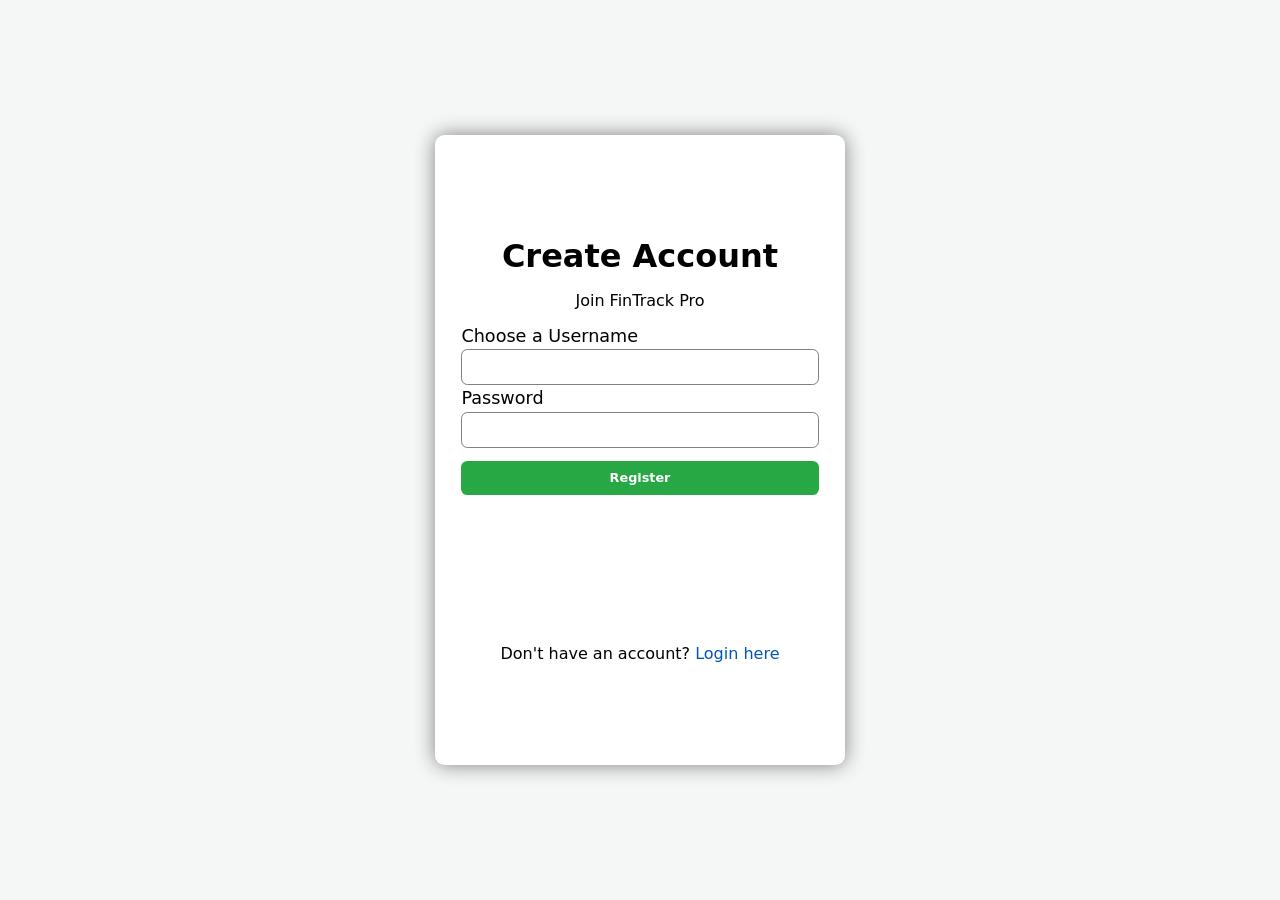
<file: index.html>
<!DOCTYPE html>
<html lang="en">
<head>
    <meta charset="UTF-8">
    <meta name="viewport" content="width=device-width, initial-scale=1.0">
    <title>Register</title>
    <link rel="stylesheet" href="index.css">
</head>
<body>
    <main>
        <div class="register-container">
            <h1>Create Account</h1>
            <h4>Join FinTrack Pro</h4>
            <form id="register-form">
                <label for="name">Choose a Username</label>
                <input type="text" name="name" required>
                <label for="password">Password</label>
                <input type="password" name="password" required>
                <button class="register-btn">Register</button>
            </form>
            <p>Don't have an account? <a href="./loginPage.html">Login here</a></p>
        </div>
    </main>
    <script src="./index.js"></script>
</body>
</html>
</file>
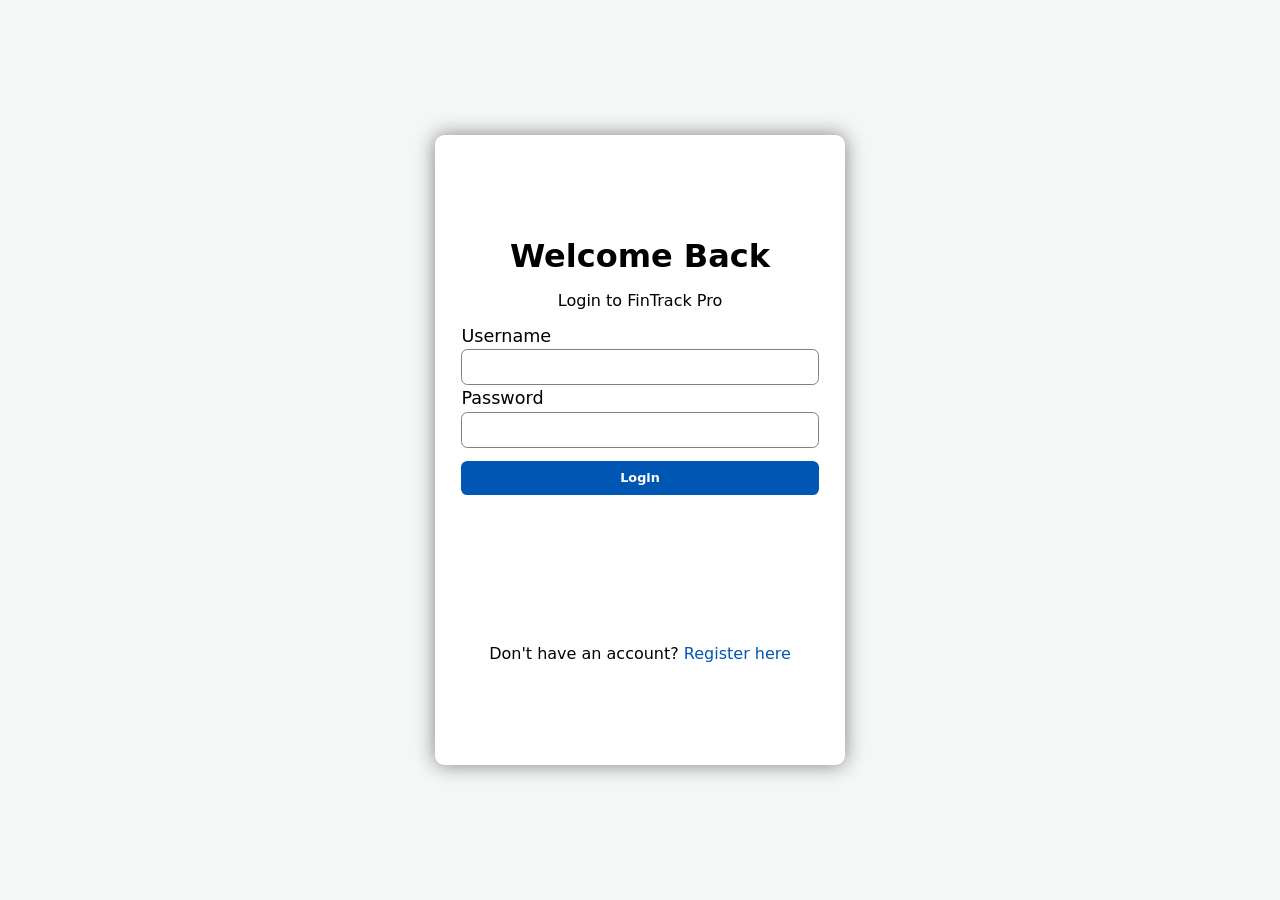
<file: loginPage.html>
<!DOCTYPE html>
<html lang="en">
<head>
    <meta charset="UTF-8">
    <meta name="viewport" content="width=device-width, initial-scale=1.0">
    <title>Login</title>
    <link rel="stylesheet" href="index.css">
</head>
<body>
    <main>
        <div class="login-container register-container">
            <h1>Welcome Back</h1>
            <h4>Login to FinTrack Pro</h4>
            <form id="login-form">
                <label for="name">Username</label>
                <input type="text" name="name"  required>
                <label for="password">Password</label>
                <input type="password" name="password" required>
                <button class="login-btn">Login</button>
            </form>
            <p>Don't have an account? <a href="./index.html">Register here</a></p>
        </div>
    </main>
    <script src="./login.js"></script>
</body>
</html>
</file>
<file: index.css>
* {
    margin: 0;
    padding: 0;
    box-sizing: border-box;
    font-family: system-ui, -apple-system, BlinkMacSystemFont, 'Segoe UI', Roboto, Oxygen, Ubuntu, Cantarell, 'Open Sans', 'Helvetica Neue', sans-serif;
}
html,
body {
    height: 100%;
    width: 100%;
}

main{
    min-height: 100%;
    min-width: 100%;
    display: flex;
    align-items: center;
    justify-content: center;
    background-color: #f4f7f6;
}

.register-container{
    height: 70vh;
    width: 32%;
    border: none;
    display: flex;
    flex-direction: column;
    align-items: center;
    justify-content: center;
    padding: .4rem;
    border-radius: .6rem;
    -webkit-border-radius: .6rem;
    -moz-border-radius: .6rem;
    -ms-border-radius: .6rem;
    -o-border-radius: .6rem;
    background-color: white;
    filter: drop-shadow(0px 0px 10px gray);
    -webkit-filter: drop-shadow(0px 0px 10px gray);
}
.register-container h4{
    margin-top: 1rem;
    font-weight: 400;
}

form{
    margin-top: 1rem;
    display: flex;
    flex-direction: column;
    /* border: .1rem solid black; */
    height: 35vh;
    width: 90%;
    gap: .2rem;
}

form label {
    font-size: 1.1rem;
}

form input{
    padding: .6rem;
    border-radius: .4rem;
    -webkit-border-radius: .4rem;
    -moz-border-radius: .4rem;
    -ms-border-radius: .4rem;
    -o-border-radius: .4rem;
    border: .02rem solid grey;
    font-size: .8rem;
}

form button{
    margin-top: .6rem;
    padding: .6rem;
    border-radius: .4rem;
    -webkit-border-radius: .4rem;
    -moz-border-radius: .4rem;
    -ms-border-radius: .4rem;
    -o-border-radius: .4rem;
    font-size: .8rem;
    font-weight: 800;
    background-color: #28a745;
    border: none;
    color: white;
}

.login-btn{
    background-color: #0056b3;
}

.register-container p{
    margin-top: .2rem;
}

.register-container p a{
    text-decoration: none;
    color: #0056b3;
}
</file>
